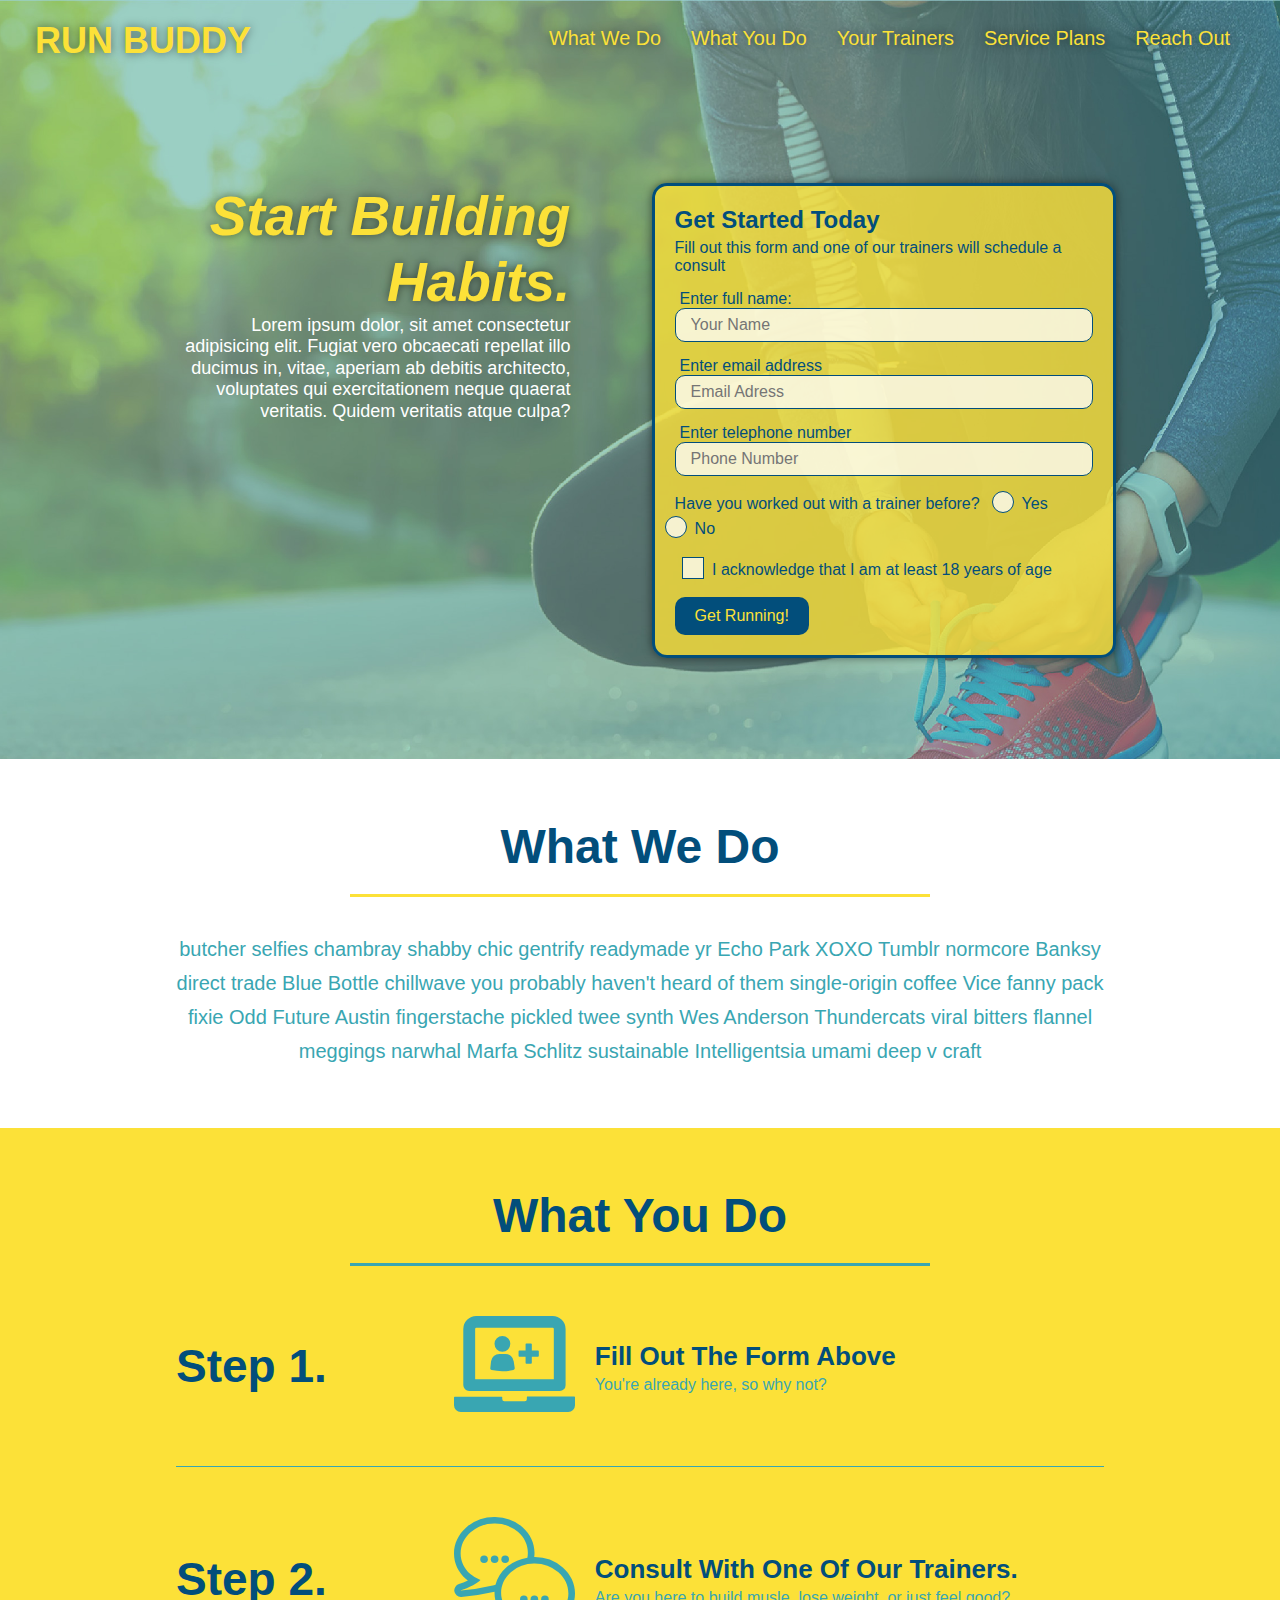
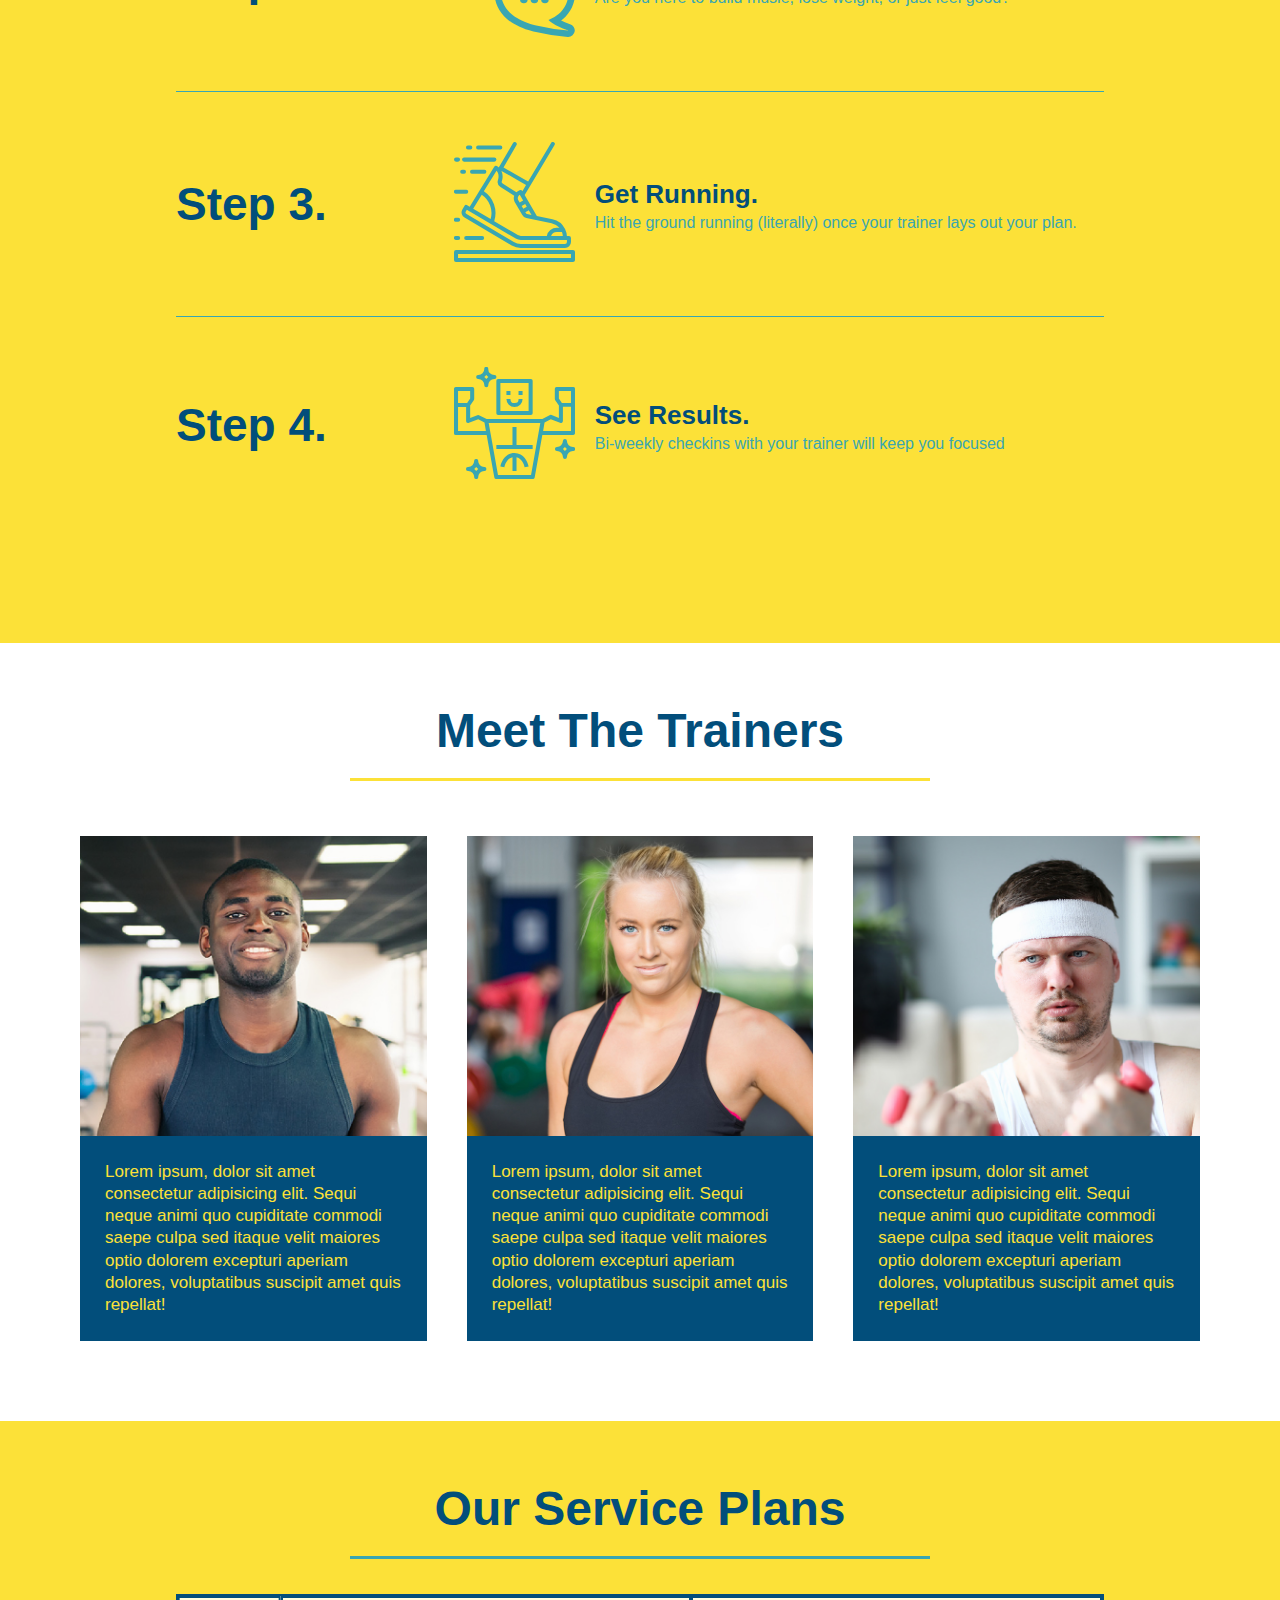
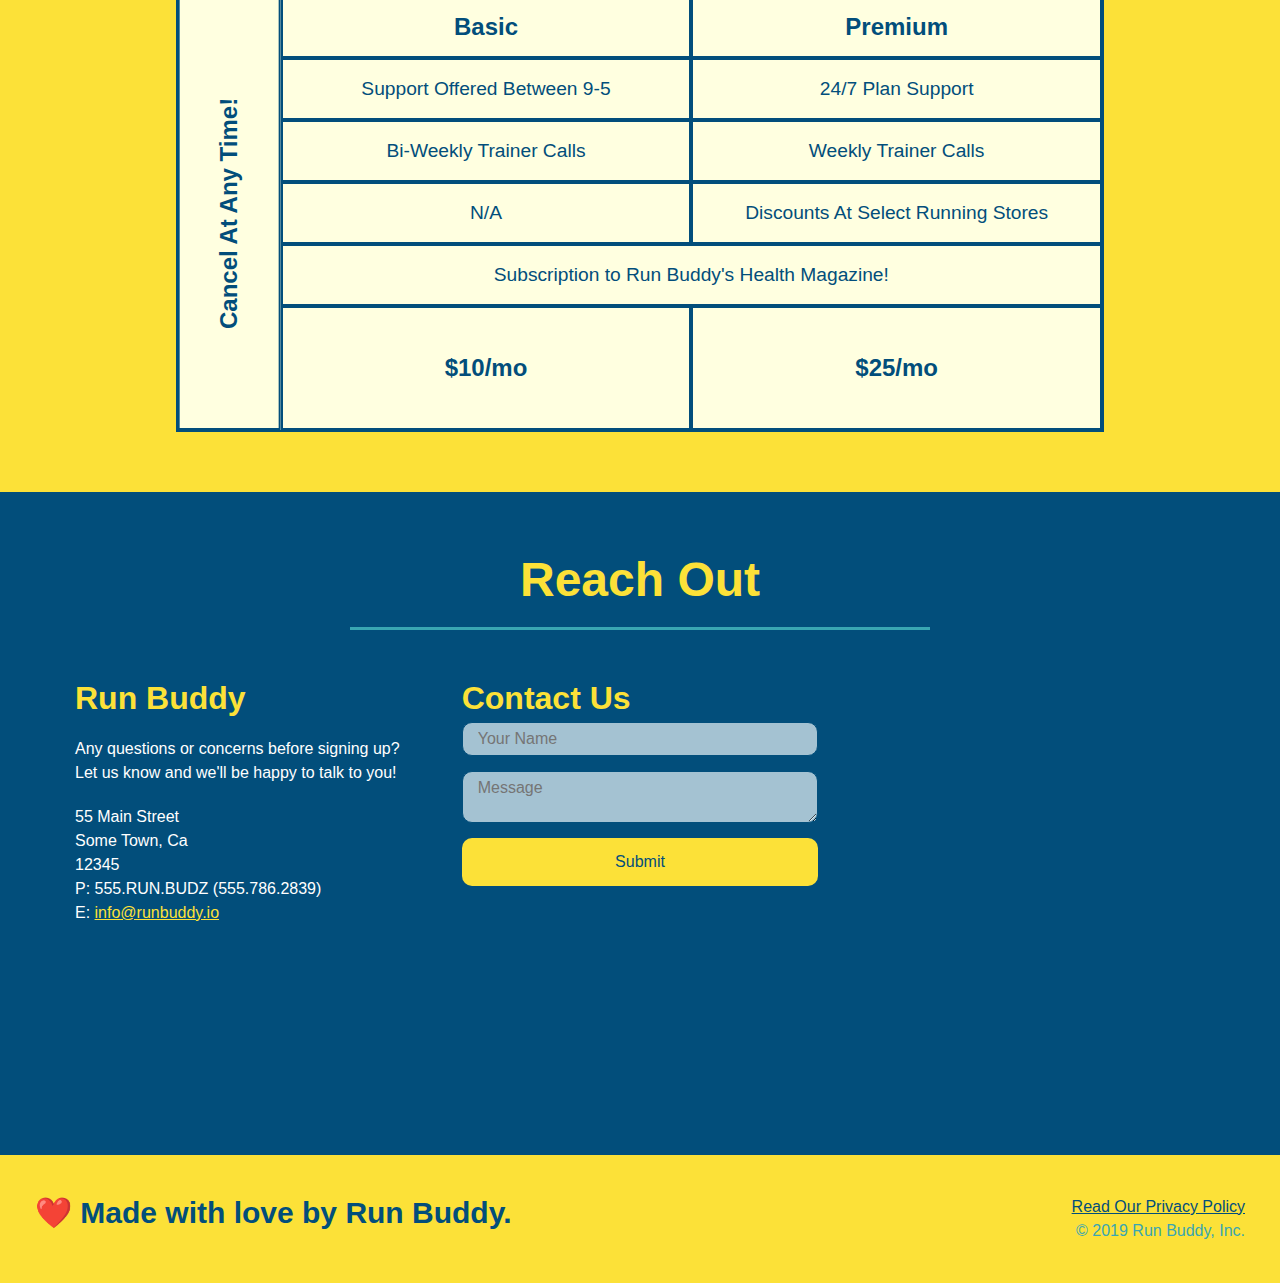
<file: index.html>
<!DOCTYPE html>
<html lang= "en">
<head>
    <meta charset="UTF-8"/>
    <meta name="viewport" content="width=device-width, initial-scale=1.0" />
    <title>Run Buddy</title>
    <link rel="stylesheet" href="./assets/css/style.css"/>
</head>
<body>
<!--navigation-->
 <header>  
    <h1>
        <a href="/">RUN BUDDY</a>
    </h1>
    <nav>
        <!--unordered list elements-->
        <ul>
            <!--List item element-->
            <li>
                <!--Anchor element-->
                <a href="#what-we-do">What We Do</a>
            </li>
            <li>
                <a href="#what-you-do">What You Do</a>
            </li>
            <li>
                <a href="#your-trainers">Your Trainers</a>
            </li>
            <li>
                <a href="#service-plans">Service Plans</a>
            </li>
            <li>
                <a href="#reach-out">Reach Out</a>
            </li>
        </ul>
    </nav>
</header>

<!--hero/jumbotron-->
<section class="hero">
    <!-- Add CTA-->
    <div class="hero-cta">
        <h2>Start Building Habits.</h2>
        <p>
            Lorem ipsum dolor, sit amet consectetur adipisicing elit. Fugiat vero obcaecati repellat illo ducimus in, vitae, aperiam ab debitis architecto, voluptates qui exercitationem neque quaerat veritatis. Quidem veritatis atque culpa?
        </p>
    </div>
    <!--Add hero form-->
    <div class="hero-form">
        <h3>Get Started Today</h3>
        <p>Fill out this form and one of our trainers will schedule a consult</p>
        <form>
            <label for="name">Enter full name:</label>
            <input type ="text" placeholder ="Your Name" name="name" id="name" class="form-input"/>
            <label for= "email"> Enter email address</label>
            <input type= "email" placeholder="Email Adress" name="email" id="email" class="form-input"/>
            <label for="phone">Enter telephone number</label>
            <input type ="tel" placeholder="Phone Number" name="phone" id="phone" class="form-input"/>
            <p>
                Have you worked out with a trainer before?
              <span class="radio-wrapper">
                <input type ="radio" name="trainer-confirm" id="trainer-yes"/>
                <label for ="trainer-yes"> Yes</label>
              </span>
              <span class="radio-wrapper">
                <input type ="radio" name="trainer-confirm" id="trainer-no"/>
                <label for="trainer-no">No</label>
              </span>
            </p>
            <p>
              <span class="checkbox-wrapper">
                <input type ="checkbox" name ="age-confirm" id="checkbox"/>
                <label for ="checkbox">I acknowledge that I am at least 18 years of age</label>
              </span>  
            </p>
            <button type="submit">
                Get Running!
            </button>
        </form>
    </div>
</section>
<!--End hero-->

<!--"what we do" section-->
<section id="what-we-do" class="intro">
    <div class="flex-row">
        <h2 class="section-title primary-border">
            What We Do
        </h2>
    </div>
    <div class="flex-row">
        <p>
            butcher selfies chambray shabby chic gentrify readymade yr Echo Park XOXO Tumblr normcore Banksy direct trade Blue Bottle chillwave you probably haven't heard of them single-origin coffee Vice fanny pack fixie Odd Future Austin fingerstache pickled twee synth Wes Anderson Thundercats viral bitters flannel meggings narwhal Marfa Schlitz sustainable Intelligentsia umami deep v craft 
        </p>
    </div>
 </section>

<!--"what you do" section-->
<section id="what-you-do" class="steps">
    <div class="flex-row">
        <h2 class="section-title secondary-border">
            What You Do
        </h2>
    </div>
    <!--Step 1-->
    <div class="step">
        <h3>Step 1.</h3>
        <div class="step-info">
            <div class="step-img">
                <img src="./assets/images/step-1.svg" alt=""/>
            </div>
            <div class="step-text">
                <h4>Fill Out The Form Above</h4>
                <p>You're already here, so why not?</p>
            </div>
        </div>
    </div>
    <!--Step 2-->
    <div class="step">
        <h3>Step 2.</h3>
        <div class="step-info">
            <div class="step-img">
                <img src="./assets/images/step-2.svg" alt=""/>
            </div>
            <div class="step-text">
                <h4>Consult With One Of Our Trainers.</h4>
                <p> Are you here to build musle, lose weight, or just feel good?</p>
            </div>
        </div>
    </div>
    <!--Step 3-->
    <div class="step">
        <h3>Step 3.</h3>
        <div class="step-info">
            <div class="step-img">
                <img src="./assets/images/step-3.svg" alt=""/>
            </div>
            <div class="step-text">  
                <h4>Get Running.</h4>
                <p>Hit the ground running (literally) once your trainer lays out your plan.</p>
            </div>
        </div>
    </div>
    <!--Step 4-->
    <div class="step">
        <h3>Step 4.</h3>
        <div class="step-info">
            <div class="step-img">
                <img src="./assets/images/step-4.svg" alt=""/>
            </div>
            <div class="step-text">
                <h4>See Results.</h4>
                <p>Bi-weekly checkins with your trainer will keep you focused</p>
            </div>
        </div>
    </div>
</section>

<!--"meet the trainers" section-->
<section id="your-trainers">
    <div class="flex-row">
        <h2 class="section-title primary-border">
            Meet The Trainers
        </h2>
    </div>
        <!--first trainer bio-->
  <div class="trainers">
        <article class="trainer">
          <div class="trainer-img trainer-1">
                <div>
                    <h3>Arron Stephens</h3>
                    <h4>Speed / Strength</h4>
               </div>
          </div>
           <div class="trainer-bio">
                <h3>Arron Stephens</h3>
                <h4>Speed / Strength</h4>
                <p>
                    Lorem ipsum, dolor sit amet consectetur adipisicing elit. Sequi neque animi quo cupiditate commodi saepe culpa sed
                    itaque velit maiores optio dolorem excepturi aperiam dolores, voluptatibus suscipit amet quis repellat! 
                </p>
             </div>
        </article>
        <!--second trainer bio-->
        <article class="trainer">
            <div class="trainer-img trainer-2">
                <div>
                    <h3>Joanna Gill</h3>
                    <h4>Endurance</h4>
                </div>
            </div>    
            <div class="trainer-bio">
                <h3>Joanna Gill</h3>
                <h4>Endurance</h4>
                <p>
                    Lorem ipsum, dolor sit amet consectetur adipisicing elit. Sequi neque animi quo cupiditate commodi saepe culpa sed
                    itaque velit maiores optio dolorem excepturi aperiam dolores, voluptatibus suscipit amet quis repellat!
                </p>
            </div>
        </article> 
        <!--third trainer bio-->
        <article class="trainer">
            <div class="trainer-img trainer-3">
                <div>
                    <h3> Harry "the Headband" Smith</h3>
                    <h4>Strength</h4>
                </div> 
            </div>       
            <div class="trainer-bio">
                <h3> Harry "the Headband" Smith</h3>
                <h4>Strength</h4>
                <p>
                    Lorem ipsum, dolor sit amet consectetur adipisicing elit. Sequi neque animi quo cupiditate commodi saepe culpa sed
                    itaque velit maiores optio dolorem excepturi aperiam dolores, voluptatibus suscipit amet quis repellat!
                </p>
            </div>
        </article>
    </div>
</section>
<!-- Grid-->
<section id="service-plans" class="services">
    <h2 class="section-title secondary-border">
        Our Service Plans
    </h2>
    <div class="service-grid-wrapper">
        <div class="service-grid-container">
            <!--Headers-->
            <div class="service-grid-item grid-head basic">
                Basic
            </div>
            <div class="service-grid-item grid-head premium">
                Premium
            </div>
            <!--Body of table-->
            <div class="service-grid-item basic">
                Support Offered Between 9-5
            </div>
            <div class="service-grid-item premium">
                24/7 Plan Support
            </div>
            <div class="service-grid-item basic">
                Bi-Weekly Trainer Calls
            </div>
            <div class="service-grid-item premium">
                Weekly Trainer Calls
            </div>
            <div class="service-grid-item basic">
                N/A
            </div>
            <div class="service-grid-item premium">
                Discounts At Select Running Stores
            </div>
            <div class="service-grid-item both">
                Subscription to Run Buddy's Health Magazine!
            </div>
            <div class="service-grid-item grid-price basic">
                $10/mo
            </div>
            <div class="service-grid-item grid-price premium">
                $25/mo
            </div>
            <div class="service-grid-item cancel">
                Cancel At Any Time!
            </div>

        </div> <!--service-grid-container-->
     </div><!--div service-grid-wrapper-->
</section>

<!--"reach out" section-->
<section id="reach-out" class="contact">
    <div class="flex-row">
        <h2 class="section-title secondary-border">
            Reach Out
        </h2>
    </div>
    <div class="contact-info">
        <div>
            <h3>Run Buddy</h3>
            <p>
                Any questions or concerns before signing up?
                <br/>
                Let us know and we'll be happy to talk to you!
            </p>
            <address>
                55 Main Street <br/>
                Some Town, Ca <br/>
                12345 <br/>
                P: 555.RUN.BUDZ (555.786.2839)<br/>
                E: <a href="mailto:info@runbuddy.io">info@runbuddy.io</a>
            </address>
        </div>
        <div class="contact-form">
            <h3>Contact Us</h3>
            <form>
                <label for="contact-name"></label>
                <input type="text" id="contact-name" placeholder="Your Name"/>

                <label for="contact-message"></label>
                <textarea id="contact-message" placeholder= "Message"></textarea>

                <button type="submit">Submit</button>
            </form>
        </div>
        <iframe 
            src="https://www.google.com/maps/embed?pb=!1m18!1m12!1m3!1d2947.075847967668!2d-71.20511424874678!3d42.38353067908317!2m3!1f0!2f0!3f0!3m2!1i1024!2i768!4f13.1!3m3!1m2!1s0x89e39d51b76efaef%3A0xbbf835ddcbfd3aaa!2sClematis%20Ave%2C%20Waltham%2C%20MA%2002453!5e0!3m2!1sen!2sus!4v1602511753580!5m2!1sen!2sus" 
            frameborder="0" 
            style="border:0;" 
            allowfullscreen="" 
            aria-hidden="false" 
            tabindex="0">
        </iframe>
    </div>
</section>

<!--footer-->
<footer>
    <h2> ❤️ Made with love by Run Buddy.</h2>
    <div>
        <a href="privacy-policy.html"> Read Our Privacy Policy</a><br />
        &copy; 2019 Run Buddy, Inc.
    </div>
</footer>
</body>
</html>
</file>
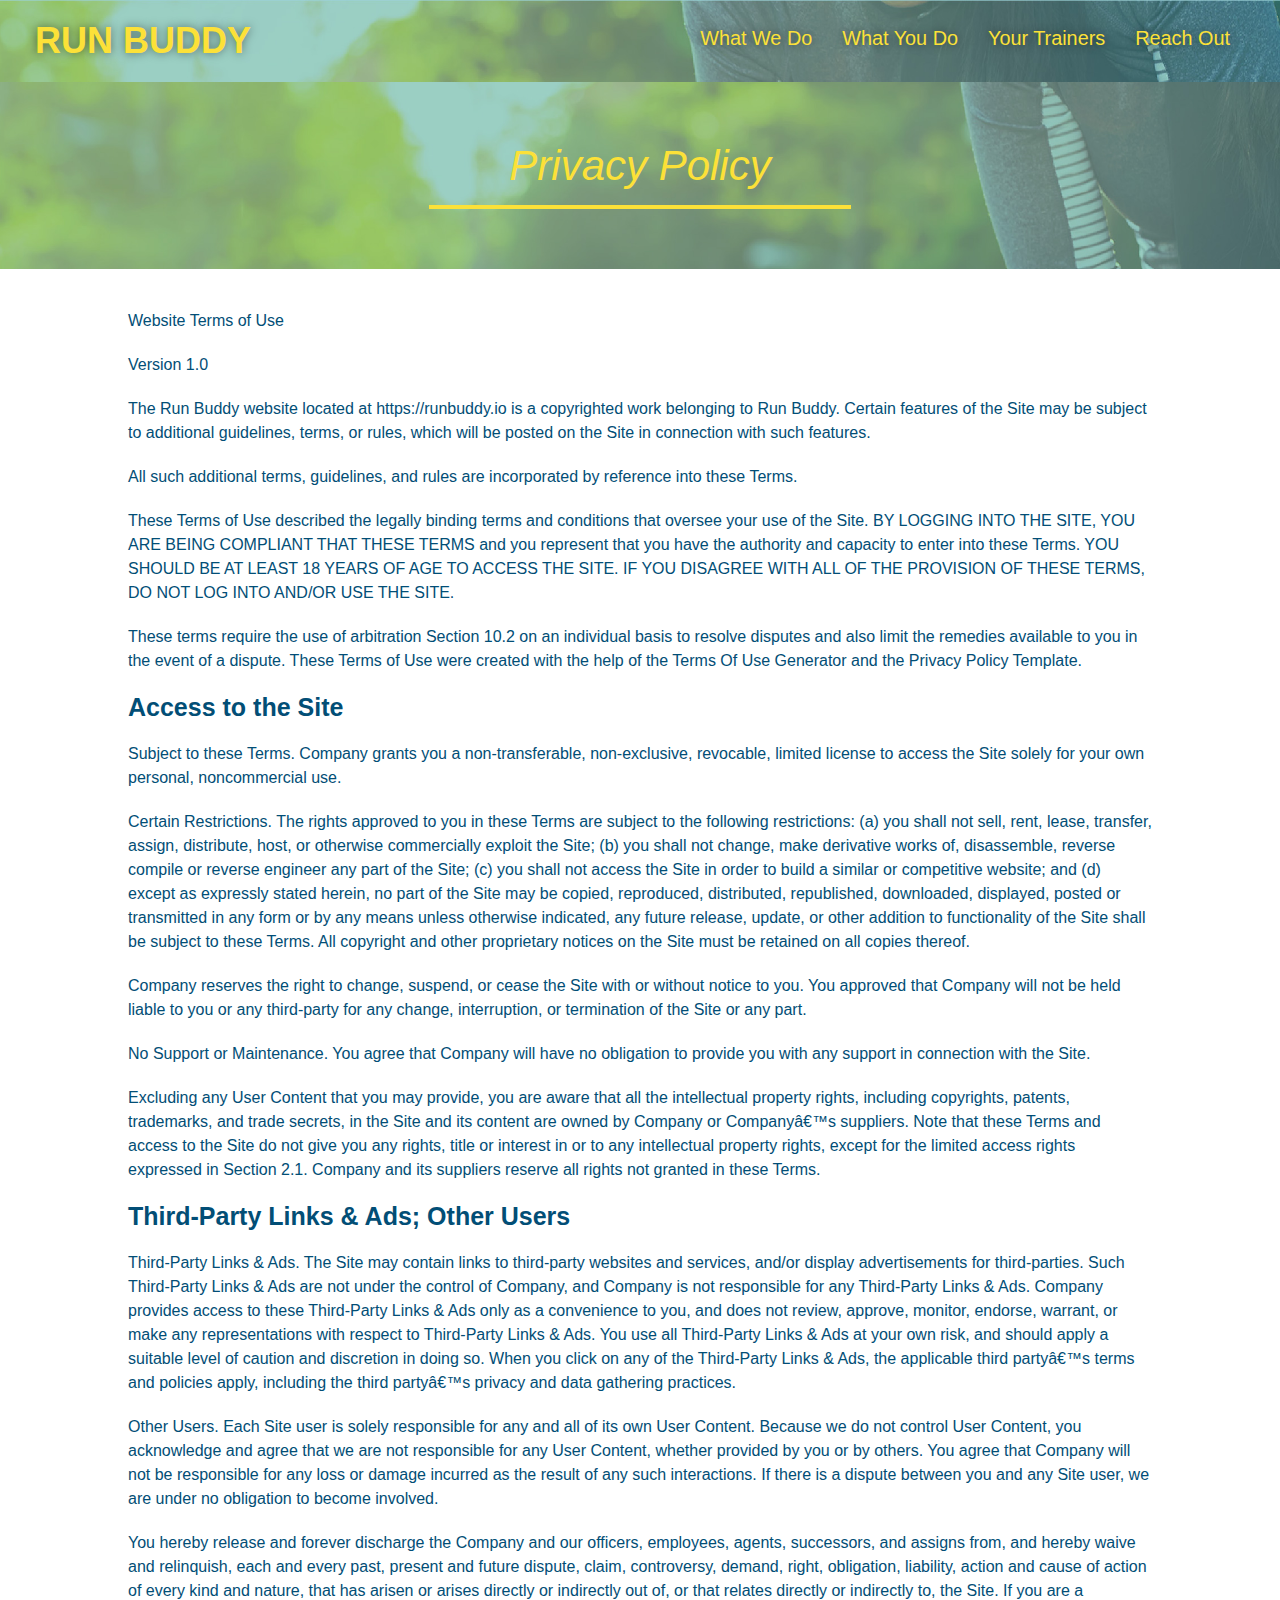
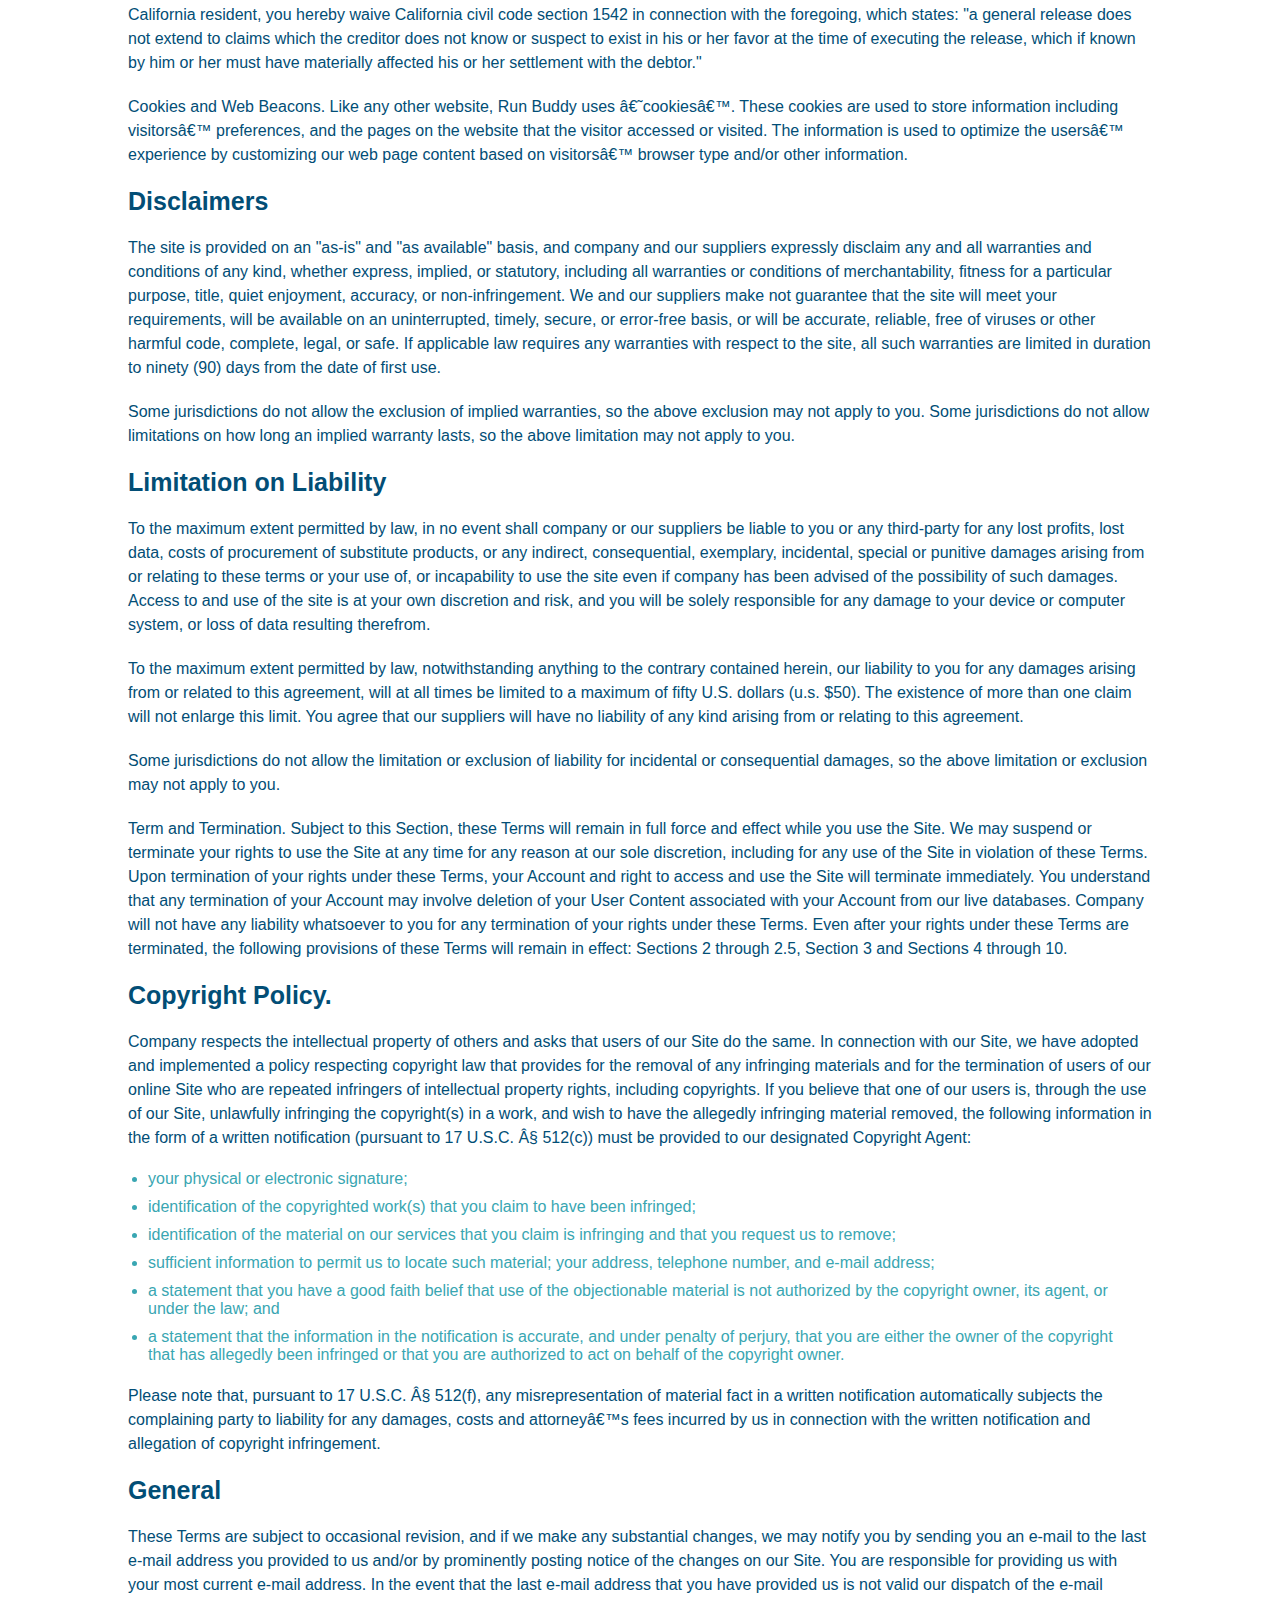
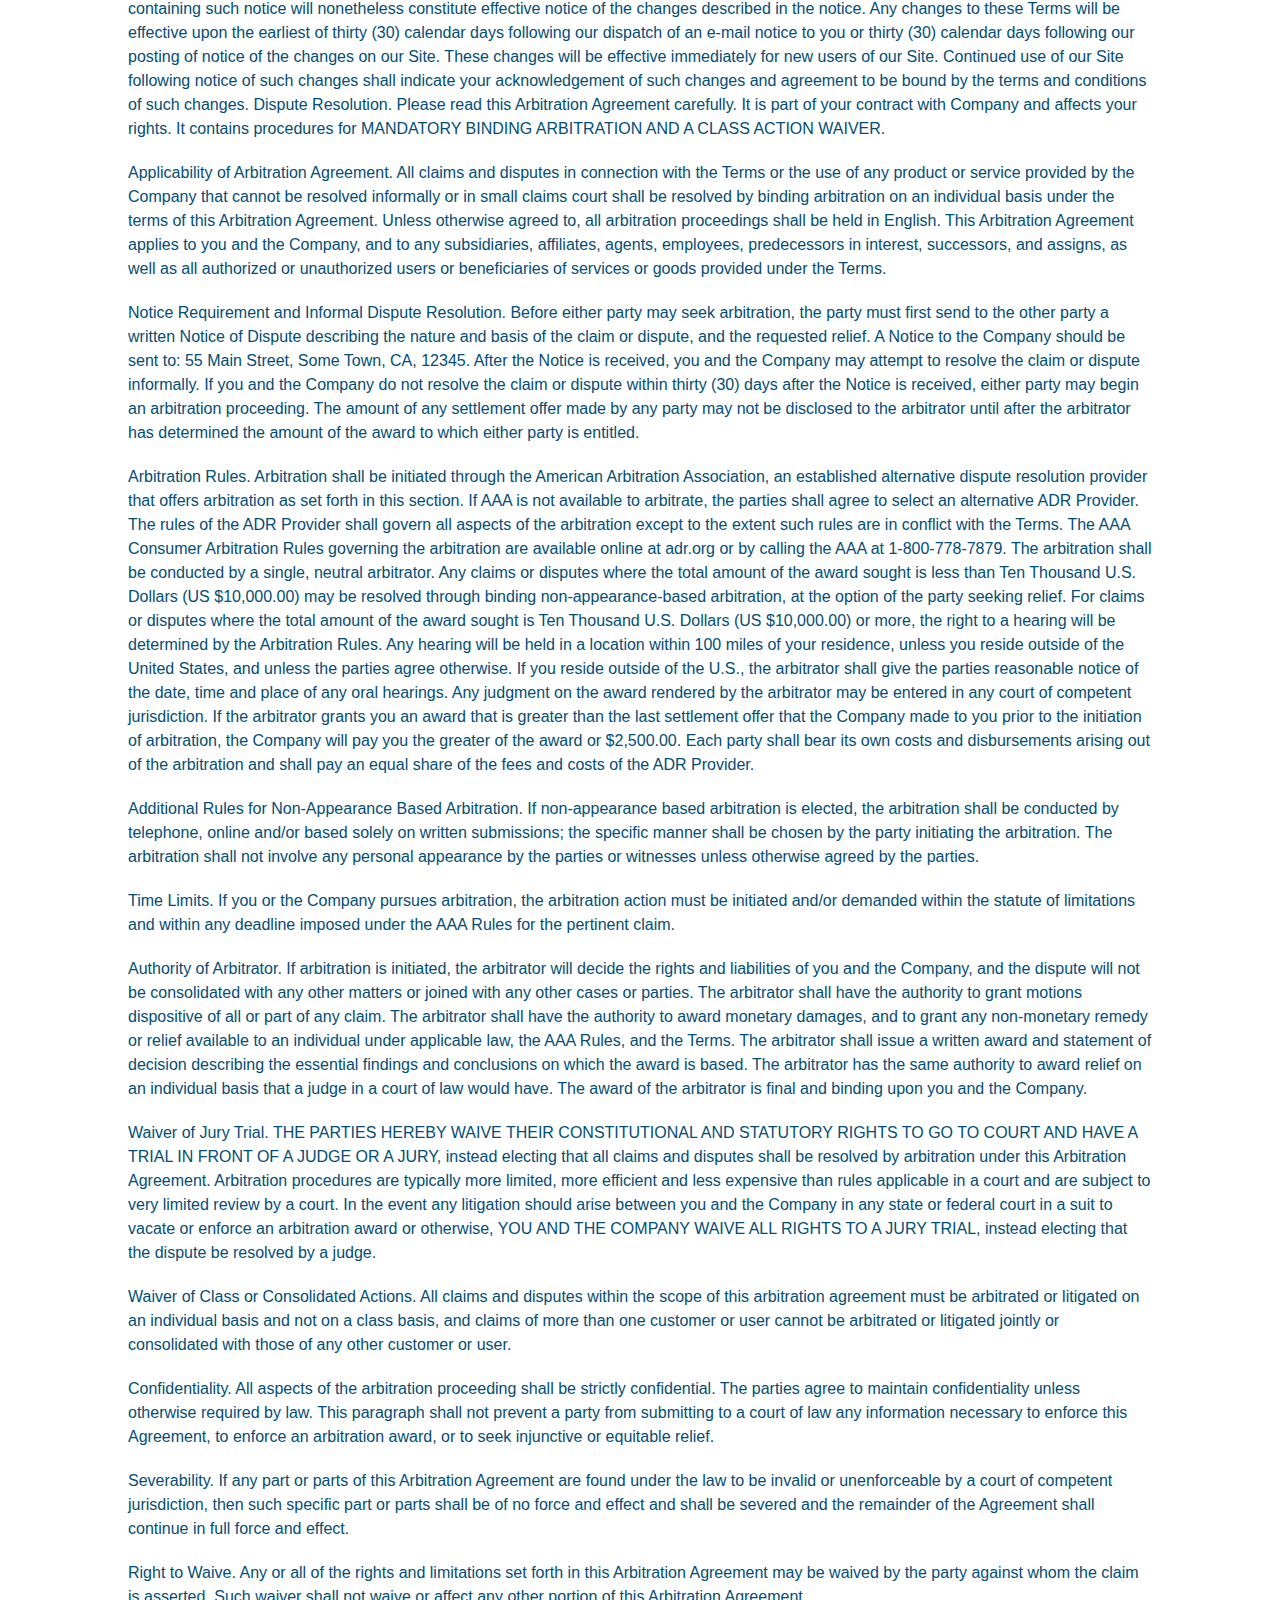
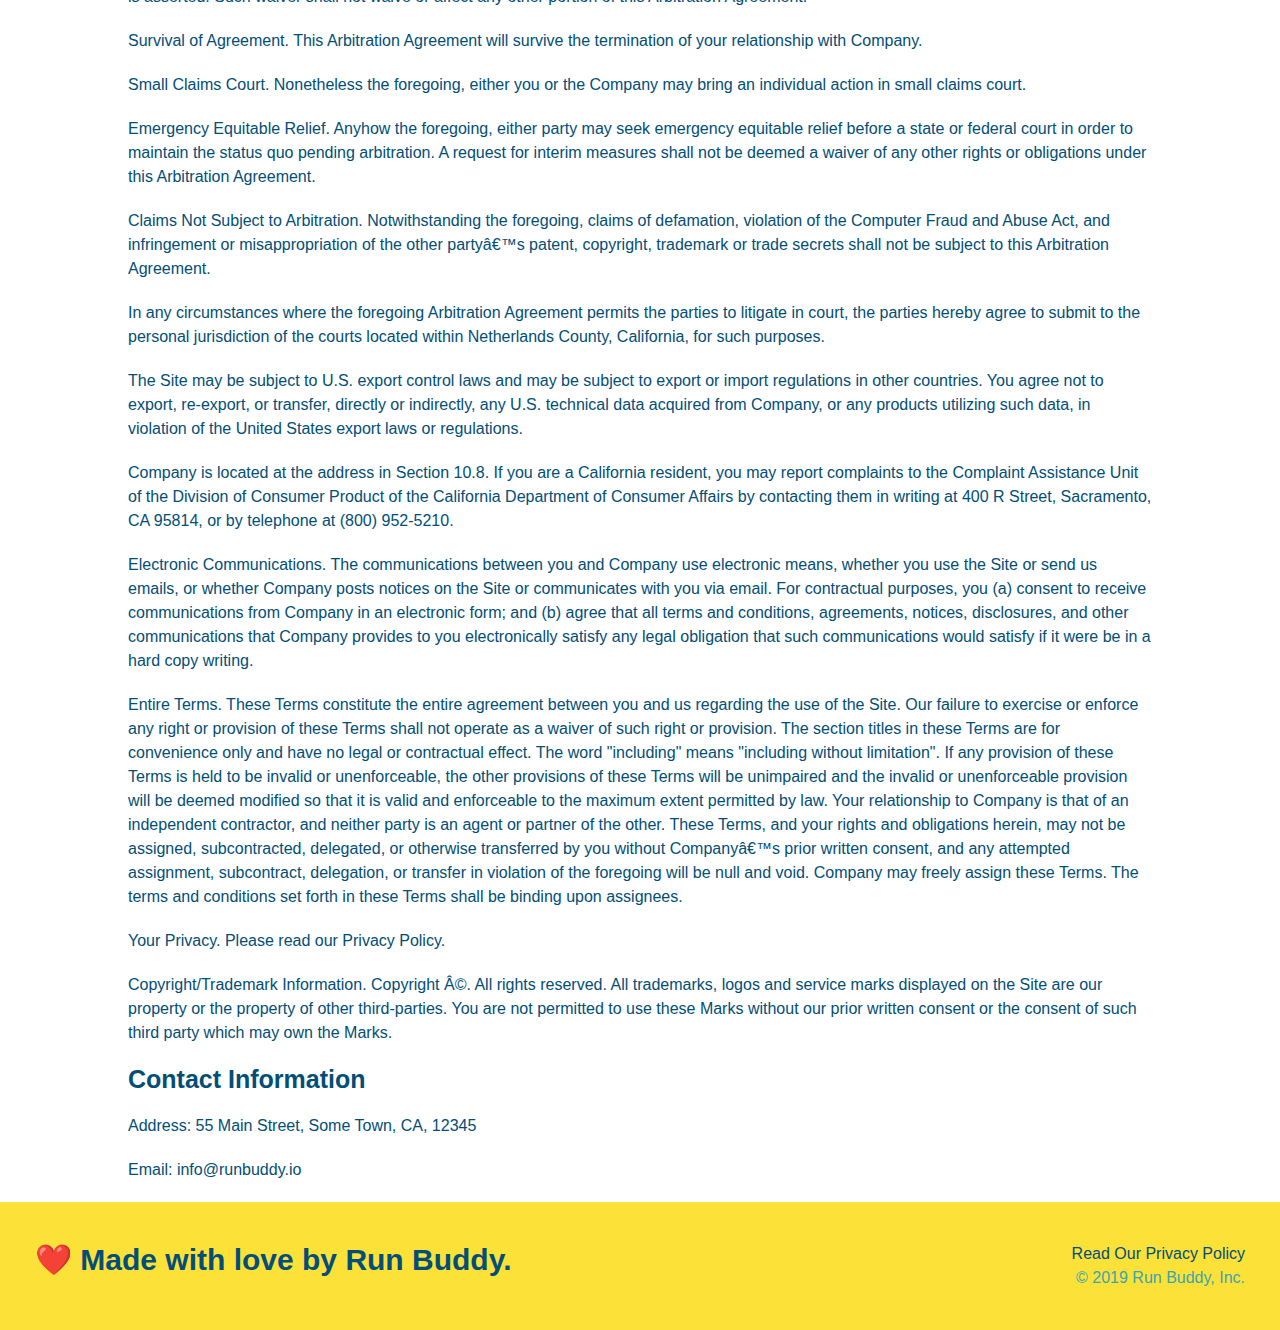
<file: privacy-policy.html>
<!DOCTYPE html>
<html lang="en">
  <head>
    <meta charset="UTF-8" />
    <meta name="viewport" content="width=device-width, initial-scale=1.0" />
    <title> Privacy Policy - Run Buddy</title>
    <link rel="stylesheet" href="./assets/css/style.css"/>
    <link rel="stylesheet" href="./assets/css/secondary-styles.css"/>
  </head>
  <body>
    <header>  
        <h1>
            <a href="/">RUN BUDDY</a>
        </h1>
        <nav>
            <!--unordered list elements-->
            <ul>
                <!--List item element-->
                <li>
                    <!--Anchor element-->
                    <a href="./index.html#What-we-do">What We Do</a>
                </li>
                <li>
                    <a href="./index.html#what-you-do">What You Do</a>
                </li>
                <li>
                    <a href="./index.html#your-trainers">Your Trainers</a>
                </li>
                <li>
                    <a href="./index.html#reach-out">Reach Out</a>
                </li>
            </ul>
        </nav>
    </header>
    <section class="hero">
        <h2 class="page-title">Privacy Policy</h2>
    </section>
    <article class="secondary-content">

      <p>
        Website Terms of Use
      </p>

      <p>
        Version 1.0
      </p>

      <p>
        The Run Buddy website located at https://runbuddy.io is a copyrighted work belonging to Run Buddy. Certain
        features of the Site may be subject to additional guidelines, terms, or rules, which will be posted on the Site
        in connection with such features.
      </p>

      <p>
        All such additional terms, guidelines, and rules are incorporated by reference into these Terms.
      </p>

      <p>
        These Terms of Use described the legally binding terms and conditions that oversee your use of the Site. BY
        LOGGING INTO THE SITE, YOU ARE BEING COMPLIANT THAT THESE TERMS and you represent that you have the authority
        and capacity to enter into these Terms. YOU SHOULD BE AT LEAST 18 YEARS OF AGE TO ACCESS THE SITE. IF YOU
        DISAGREE WITH ALL OF THE PROVISION OF THESE TERMS, DO NOT LOG INTO AND/OR USE THE SITE.
      </p>

      <p>
        These terms require the use of arbitration Section 10.2 on an individual basis to resolve disputes and also
        limit the remedies available to you in the event of a dispute. These Terms of Use were created with the help of
        the Terms Of Use Generator and the Privacy Policy Template.
      </p>

      <h3>
        Access to the Site
      </h3>

      <p>
        Subject to these Terms. Company grants you a non-transferable, non-exclusive, revocable, limited license to
        access the Site solely for your own personal, noncommercial use.
      </p>

      <p>
        Certain Restrictions. The rights approved to you in these Terms are subject to the following restrictions: (a)
        you shall not sell, rent, lease, transfer, assign, distribute, host, or otherwise commercially exploit the Site;
        (b) you shall not change, make derivative works of, disassemble, reverse compile or reverse engineer any part of
        the Site; (c) you shall not access the Site in order to build a similar or competitive website; and (d) except
        as expressly stated herein, no part of the Site may be copied, reproduced, distributed, republished, downloaded,
        displayed, posted or transmitted in any form or by any means unless otherwise indicated, any future release,
        update, or other addition to functionality of the Site shall be subject to these Terms. All copyright and other
        proprietary notices on the Site must be retained on all copies thereof.
      </p>

      <p>
        Company reserves the right to change, suspend, or cease the Site with or without notice to you. You approved
        that Company will not be held liable to you or any third-party for any change, interruption, or termination of
        the Site or any part.
      </p>

      <p>
        No Support or Maintenance. You agree that Company will have no obligation to provide you with any support in
        connection with the Site.
      </p>

      <p>
        Excluding any User Content that you may provide, you are aware that all the intellectual property rights,
        including copyrights, patents, trademarks, and trade secrets, in the Site and its content are owned by Company
        or Companyâ€™s suppliers. Note that these Terms and access to the Site do not give you any rights, title or
        interest in or to any intellectual property rights, except for the limited access rights expressed in Section
        2.1. Company and its suppliers reserve all rights not granted in these Terms.
      </p>

      <h3>
        Third-Party Links & Ads; Other Users
      </h3>

      <p>
        Third-Party Links & Ads. The Site may contain links to third-party websites and services, and/or display
        advertisements for third-parties. Such Third-Party Links & Ads are not under the control of Company, and Company
        is not responsible for any Third-Party Links & Ads. Company provides access to these Third-Party Links & Ads
        only as a convenience to you, and does not review, approve, monitor, endorse, warrant, or make any
        representations with respect to Third-Party Links & Ads. You use all Third-Party Links & Ads at your own risk,
        and should apply a suitable level of caution and discretion in doing so. When you click on any of the
        Third-Party Links & Ads, the applicable third partyâ€™s terms and policies apply, including the third partyâ€™s
        privacy and data gathering practices.
      </p>

      <p>
        Other Users. Each Site user is solely responsible for any and all of its own User Content. Because we do not
        control User Content, you acknowledge and agree that we are not responsible for any User Content, whether
        provided by you or by others. You agree that Company will not be responsible for any loss or damage incurred as
        the result of any such interactions. If there is a dispute between you and any Site user, we are under no
        obligation to become involved.
      </p>

      <p>
        You hereby release and forever discharge the Company and our officers, employees, agents, successors, and
        assigns from, and hereby waive and relinquish, each and every past, present and future dispute, claim,
        controversy, demand, right, obligation, liability, action and cause of action of every kind and nature, that has
        arisen or arises directly or indirectly out of, or that relates directly or indirectly to, the Site. If you are
        a California resident, you hereby waive California civil code section 1542 in connection with the foregoing,
        which states: "a general release does not extend to claims which the creditor does not know or suspect to exist
        in his or her favor at the time of executing the release, which if known by him or her must have materially
        affected his or her settlement with the debtor."
      </p>

      <p>
        Cookies and Web Beacons. Like any other website, Run Buddy uses â€˜cookiesâ€™. These cookies are used to store
        information including visitorsâ€™ preferences, and the pages on the website that the visitor accessed or visited.
        The information is used to optimize the usersâ€™ experience by customizing our web page content based on visitorsâ€™
        browser type and/or other information.
      </p>

      <h3>
        Disclaimers
      </h3>

      <p>
        The site is provided on an "as-is" and "as available" basis, and company and our suppliers expressly disclaim
        any and all warranties and conditions of any kind, whether express, implied, or statutory, including all
        warranties or conditions of merchantability, fitness for a particular purpose, title, quiet enjoyment, accuracy,
        or non-infringement. We and our suppliers make not guarantee that the site will meet your requirements, will be
        available on an uninterrupted, timely, secure, or error-free basis, or will be accurate, reliable, free of
        viruses or other harmful code, complete, legal, or safe. If applicable law requires any warranties with respect
        to the site, all such warranties are limited in duration to ninety (90) days from the date of first use.
      </p>

      <p>
        Some jurisdictions do not allow the exclusion of implied warranties, so the above exclusion may not apply to
        you. Some jurisdictions do not allow limitations on how long an implied warranty lasts, so the above limitation
        may not apply to you.
      </p>

      <h3>
        Limitation on Liability
      </h3>

      <p>
        To the maximum extent permitted by law, in no event shall company or our suppliers be liable to you or any
        third-party for any lost profits, lost data, costs of procurement of substitute products, or any indirect,
        consequential, exemplary, incidental, special or punitive damages arising from or relating to these terms or
        your use of, or incapability to use the site even if company has been advised of the possibility of such
        damages. Access to and use of the site is at your own discretion and risk, and you will be solely responsible
        for any damage to your device or computer system, or loss of data resulting therefrom.
      </p>

      <p>
        To the maximum extent permitted by law, notwithstanding anything to the contrary contained herein, our liability
        to you for any damages arising from or related to this agreement, will at all times be limited to a maximum of
        fifty U.S. dollars (u.s. $50). The existence of more than one claim will not enlarge this limit. You agree that
        our suppliers will have no liability of any kind arising from or relating to this agreement.
      </p>

      <p>
        Some jurisdictions do not allow the limitation or exclusion of liability for incidental or consequential
        damages, so the above limitation or exclusion may not apply to you.
      </p>

      <p>
        Term and Termination. Subject to this Section, these Terms will remain in full force and effect while you use
        the Site. We may suspend or terminate your rights to use the Site at any time for any reason at our sole
        discretion, including for any use of the Site in violation of these Terms. Upon termination of your rights under
        these Terms, your Account and right to access and use the Site will terminate immediately. You understand that
        any termination of your Account may involve deletion of your User Content associated with your Account from our
        live databases. Company will not have any liability whatsoever to you for any termination of your rights under
        these Terms. Even after your rights under these Terms are terminated, the following provisions of these Terms
        will remain in effect: Sections 2 through 2.5, Section 3 and Sections 4 through 10.
      </p>

      <h3>
        Copyright Policy.
      </h3>

      <p>
        Company respects the intellectual property of others and asks that users of our Site do the same. In connection
        with our Site, we have adopted and implemented a policy respecting copyright law that provides for the removal
        of any infringing materials and for the termination of users of our online Site who are repeated infringers of
        intellectual property rights, including copyrights. If you believe that one of our users is, through the use of
        our Site, unlawfully infringing the copyright(s) in a work, and wish to have the allegedly infringing material
        removed, the following information in the form of a written notification (pursuant to 17 U.S.C. Â§ 512(c)) must
        be provided to our designated Copyright Agent:
      </p>

      <ul>
        <li>
          your physical or electronic signature;
        </li>
        <li>
          identification of the copyrighted work(s) that you claim to have been infringed;
        </li>
        <li>
          identification of the material on our services that you claim is infringing and that you request us to remove;
        </li>
        <li>
          sufficient information to permit us to locate such material; your address, telephone number, and e-mail
          address;
        </li>
        <li>
          a statement that you have a good faith belief that use of the objectionable material is not authorized by the
          copyright owner, its agent, or under the law; and
        </li>
        <li>
          a statement that the information in the notification is accurate, and under penalty of perjury, that you are
          either the owner of the copyright that has allegedly been infringed or that you are authorized to act on
          behalf of the copyright owner.
        </li>
      </ul>

      <p>
        Please note that, pursuant to 17 U.S.C. Â§ 512(f), any misrepresentation of material fact in a written
        notification automatically subjects the complaining party to liability for any damages, costs and attorneyâ€™s
        fees incurred by us in connection with the written notification and allegation of copyright infringement.
      </p>

      <h3>
        General
      </h3>

      <p>
        These Terms are subject to occasional revision, and if we make any substantial changes, we may notify you by
        sending you an e-mail to the last e-mail address you provided to us and/or by prominently posting notice of the
        changes on our Site. You are responsible for providing us with your most current e-mail address. In the event
        that the last e-mail address that you have provided us is not valid our dispatch of the e-mail containing such
        notice will nonetheless constitute effective notice of the changes described in the notice. Any changes to these
        Terms will be effective upon the earliest of thirty (30) calendar days following our dispatch of an e-mail
        notice to you or thirty (30) calendar days following our posting of notice of the changes on our Site. These
        changes will be effective immediately for new users of our Site. Continued use of our Site following notice of
        such changes shall indicate your acknowledgement of such changes and agreement to be bound by the terms and
        conditions of such changes. Dispute Resolution. Please read this Arbitration Agreement carefully. It is part of
        your contract with Company and affects your rights. It contains procedures for MANDATORY BINDING ARBITRATION AND
        A CLASS ACTION WAIVER.
      </p>

      <p>
        Applicability of Arbitration Agreement. All claims and disputes in connection with the Terms or the use of any
        product or service provided by the Company that cannot be resolved informally or in small claims court shall be
        resolved by binding arbitration on an individual basis under the terms of this Arbitration Agreement. Unless
        otherwise agreed to, all arbitration proceedings shall be held in English. This Arbitration Agreement applies to
        you and the Company, and to any subsidiaries, affiliates, agents, employees, predecessors in interest,
        successors, and assigns, as well as all authorized or unauthorized users or beneficiaries of services or goods
        provided under the Terms.
      </p>

      <p>
        Notice Requirement and Informal Dispute Resolution. Before either party may seek arbitration, the party must
        first send to the other party a written Notice of Dispute describing the nature and basis of the claim or
        dispute, and the requested relief. A Notice to the Company should be sent to: 55 Main Street, Some Town, CA,
        12345. After the Notice is received, you and the Company may attempt to resolve the claim or dispute informally.
        If you and the Company do not resolve the claim or dispute within thirty (30) days after the Notice is received,
        either party may begin an arbitration proceeding. The amount of any settlement offer made by any party may not
        be disclosed to the arbitrator until after the arbitrator has determined the amount of the award to which either
        party is entitled.
      </p>

      <p>
        Arbitration Rules. Arbitration shall be initiated through the American Arbitration Association, an established
        alternative dispute resolution provider that offers arbitration as set forth in this section. If AAA is not
        available to arbitrate, the parties shall agree to select an alternative ADR Provider. The rules of the ADR
        Provider shall govern all aspects of the arbitration except to the extent such rules are in conflict with the
        Terms. The AAA Consumer Arbitration Rules governing the arbitration are available online at adr.org or by
        calling the AAA at 1-800-778-7879. The arbitration shall be conducted by a single, neutral arbitrator. Any
        claims or disputes where the total amount of the award sought is less than Ten Thousand U.S. Dollars (US
        $10,000.00) may be resolved through binding non-appearance-based arbitration, at the option of the party seeking
        relief. For claims or disputes where the total amount of the award sought is Ten Thousand U.S. Dollars (US
        $10,000.00) or more, the right to a hearing will be determined by the Arbitration Rules. Any hearing will be
        held in a location within 100 miles of your residence, unless you reside outside of the United States, and
        unless the parties agree otherwise. If you reside outside of the U.S., the arbitrator shall give the parties
        reasonable notice of the date, time and place of any oral hearings. Any judgment on the award rendered by the
        arbitrator may be entered in any court of competent jurisdiction. If the arbitrator grants you an award that is
        greater than the last settlement offer that the Company made to you prior to the initiation of arbitration, the
        Company will pay you the greater of the award or $2,500.00. Each party shall bear its own costs and
        disbursements arising out of the arbitration and shall pay an equal share of the fees and costs of the ADR
        Provider.
      </p>

      <p>
        Additional Rules for Non-Appearance Based Arbitration. If non-appearance based arbitration is elected, the
        arbitration shall be conducted by telephone, online and/or based solely on written submissions; the specific
        manner shall be chosen by the party initiating the arbitration. The arbitration shall not involve any personal
        appearance by the parties or witnesses unless otherwise agreed by the parties.
      </p>

      <p>
        Time Limits. If you or the Company pursues arbitration, the arbitration action must be initiated and/or demanded
        within the statute of limitations and within any deadline imposed under the AAA Rules for the pertinent claim.
      </p>

      <p>
        Authority of Arbitrator. If arbitration is initiated, the arbitrator will decide the rights and liabilities of
        you and the Company, and the dispute will not be consolidated with any other matters or joined with any other
        cases or parties. The arbitrator shall have the authority to grant motions dispositive of all or part of any
        claim. The arbitrator shall have the authority to award monetary damages, and to grant any non-monetary remedy
        or relief available to an individual under applicable law, the AAA Rules, and the Terms. The arbitrator shall
        issue a written award and statement of decision describing the essential findings and conclusions on which the
        award is based. The arbitrator has the same authority to award relief on an individual basis that a judge in a
        court of law would have. The award of the arbitrator is final and binding upon you and the Company.
      </p>

      <p>
        Waiver of Jury Trial. THE PARTIES HEREBY WAIVE THEIR CONSTITUTIONAL AND STATUTORY RIGHTS TO GO TO COURT AND HAVE
        A TRIAL IN FRONT OF A JUDGE OR A JURY, instead electing that all claims and disputes shall be resolved by
        arbitration under this Arbitration Agreement. Arbitration procedures are typically more limited, more efficient
        and less expensive than rules applicable in a court and are subject to very limited review by a court. In the
        event any litigation should arise between you and the Company in any state or federal court in a suit to vacate
        or enforce an arbitration award or otherwise, YOU AND THE COMPANY WAIVE ALL RIGHTS TO A JURY TRIAL, instead
        electing that the dispute be resolved by a judge.
      </p>

      <p>
        Waiver of Class or Consolidated Actions. All claims and disputes within the scope of this arbitration agreement
        must be arbitrated or litigated on an individual basis and not on a class basis, and claims of more than one
        customer or user cannot be arbitrated or litigated jointly or consolidated with those of any other customer or
        user.
      </p>

      <p>
        Confidentiality. All aspects of the arbitration proceeding shall be strictly confidential. The parties agree to
        maintain confidentiality unless otherwise required by law. This paragraph shall not prevent a party from
        submitting to a court of law any information necessary to enforce this Agreement, to enforce an arbitration
        award, or to seek injunctive or equitable relief.
      </p>

      <p>
        Severability. If any part or parts of this Arbitration Agreement are found under the law to be invalid or
        unenforceable by a court of competent jurisdiction, then such specific part or parts shall be of no force and
        effect and shall be severed and the remainder of the Agreement shall continue in full force and effect.
      </p>

      <p>
        Right to Waive. Any or all of the rights and limitations set forth in this Arbitration Agreement may be waived
        by the party against whom the claim is asserted. Such waiver shall not waive or affect any other portion of this
        Arbitration Agreement.
      </p>

      <p>
        Survival of Agreement. This Arbitration Agreement will survive the termination of your relationship with
        Company.
      </p>

      <p>
        Small Claims Court. Nonetheless the foregoing, either you or the Company may bring an individual action in small
        claims court.
      </p>

      <p>
        Emergency Equitable Relief. Anyhow the foregoing, either party may seek emergency equitable relief before a
        state or federal court in order to maintain the status quo pending arbitration. A request for interim measures
        shall not be deemed a waiver of any other rights or obligations under this Arbitration Agreement.
      </p>

      <p>
        Claims Not Subject to Arbitration. Notwithstanding the foregoing, claims of defamation, violation of the
        Computer Fraud and Abuse Act, and infringement or misappropriation of the other partyâ€™s patent, copyright,
        trademark or trade secrets shall not be subject to this Arbitration Agreement.
      </p>

      <p>
        In any circumstances where the foregoing Arbitration Agreement permits the parties to litigate in court, the
        parties hereby agree to submit to the personal jurisdiction of the courts located within Netherlands County,
        California, for such purposes.
      </p>

      <p>
        The Site may be subject to U.S. export control laws and may be subject to export or import regulations in other
        countries. You agree not to export, re-export, or transfer, directly or indirectly, any U.S. technical data
        acquired from Company, or any products utilizing such data, in violation of the United States export laws or
        regulations.
      </p>

      <p>
        Company is located at the address in Section 10.8. If you are a California resident, you may report complaints
        to the Complaint Assistance Unit of the Division of Consumer Product of the California Department of Consumer
        Affairs by contacting them in writing at 400 R Street, Sacramento, CA 95814, or by telephone at (800) 952-5210.
      </p>

      <p>
        Electronic Communications. The communications between you and Company use electronic means, whether you use the
        Site or send us emails, or whether Company posts notices on the Site or communicates with you via email. For
        contractual purposes, you (a) consent to receive communications from Company in an electronic form; and (b)
        agree that all terms and conditions, agreements, notices, disclosures, and other communications that Company
        provides to you electronically satisfy any legal obligation that such communications would satisfy if it were be
        in a hard copy writing.
      </p>

      <p>
        Entire Terms. These Terms constitute the entire agreement between you and us regarding the use of the Site. Our
        failure to exercise or enforce any right or provision of these Terms shall not operate as a waiver of such right
        or provision. The section titles in these Terms are for convenience only and have no legal or contractual
        effect. The word "including" means "including without limitation". If any provision of these Terms is held to be
        invalid or unenforceable, the other provisions of these Terms will be unimpaired and the invalid or
        unenforceable provision will be deemed modified so that it is valid and enforceable to the maximum extent
        permitted by law. Your relationship to Company is that of an independent contractor, and neither party is an
        agent or partner of the other. These Terms, and your rights and obligations herein, may not be assigned,
        subcontracted, delegated, or otherwise transferred by you without Companyâ€™s prior written consent, and any
        attempted assignment, subcontract, delegation, or transfer in violation of the foregoing will be null and void.
        Company may freely assign these Terms. The terms and conditions set forth in these Terms shall be binding upon
        assignees.
      </p>

      <p>
        Your Privacy. Please read our Privacy Policy.
      </p>

      <p>
        Copyright/Trademark Information. Copyright Â©. All rights reserved. All trademarks, logos and service marks
        displayed on the Site are our property or the property of other third-parties. You are not permitted to use
        these Marks without our prior written consent or the consent of such third party which may own the Marks.
      </p>

      <h3>
        Contact Information
      </h3>

      <p>
        Address: 55 Main Street, Some Town, CA, 12345
      </p>

      <p>
        Email: info@runbuddy.io
      </p>
    </article>
    <!--footer-->
<footer>
    <h2> ❤️ Made with love by Run Buddy.</h2>
    <div>
         <a>Read Our Privacy Policy</a><br />
        &copy; 2019 Run Buddy, Inc.
    </div>
</footer>
  </body>
</html>
</file>
<file: assets/css/style.css>
:root {
    --primary-color: #fce138;
    --secondary-color: #024e7b; 
    --tertiary-color: #39a6b2; 
}

* {
    margin: 0;
    padding: 0;
    box-sizing: border-box;
}

body {
    /* this symbol stands for a comments */
    color: var(--tertiary-color);
    font-family: Helvetica, Arial, sans-serif;
    
}
/* apply styles to <header> */
header {
    padding: 20px 35px;
    background-color: var(--tertiary-color);
    display: flex;
    justify-content: space-between;
    flex-wrap: wrap;
    position: -webkit-sticky;
    position: sticky;
    top: 0;
    background-image: url(../images/hero-bg.jpg);
    background-size: cover;
    background-position: 80%;
    background-attachment: fixed;
    z-index: 9999;

}
header h1 {
font-weight: bold;
font-size: 36px;
color: var(--primary-color);
margin: 0;
text-shadow: 0 0 10px rgba(0, 0, 0, 0.5);
}
header a {
    text-decoration: none;
    color: var(--primary-color);
}
Header nav {
    margin: 7px 0;
}
header nav ul {
display: flex;
flex-wrap: wrap;
justify-content: space-between;
align-items: center;
list-style: none;
}
header nav ul li a {
    padding: 10px 15px;
    font-weight: lighter;
    font-size: 1.55vw;
    text-shadow: 0 0 10px rgba(0, 0, 0, 0.5);
}
header nav ul li a:hover {
    background: var(--primary-color);
    color: var(--secondary-color);
    border-radius: 15px;
    text-shadow: none;
}
footer {
    display: flex;
    justify-content: space-between;
    flex-wrap: wrap;
    background: var(--primary-color);
    width: 100%;
    padding: 40px 35px;
}
footer h2 {
    color: var(--secondary-color);
    font-size: 30px;
    margin: 0;
}
footer div {
    line-height: 1.5;
    text-align: right;
}
footer a {
    color: var(--secondary-color);
}
section {
    padding: 60px;
}
/* Hero Style Start */
.hero {
    background-image: url(../images/hero-bg.jpg);
    background-size: cover;
    background-position: 80%;
    background-attachment: fixed;
    display: flex;
    justify-content: center;
    flex-wrap: wrap;
    align-items: flex-start;
}
.hero-form {
    border: 3px solid var(--secondary-color);
    background-color: rgba(252, 225, 56, 0.8);
    padding: 20px;
    color: var(--secondary-color);
    width: 40%;
    margin: 3.5%;
    box-shadow: 0 0 10px rgba(0, 0, 0, 0.5);
    border-radius: 15px;
    }
.hero-form h3 {
    font-size: 24px;
    margin: 0;
}
.hero-form p {
    margin: 5px 0 15px 0;
}
.form-input {
    border: 1px solid var(--secondary-color);
    display: block;
    padding: 7px 15px;
    font-size: 16px;
    color: var(--secondary-color);
    width: 100%;
    margin-bottom: 15px;
    border-radius: 10px;
    background-color: rgba(255, 255, 255, 0.75);
}
.form-input:focus {
    background-color: rgba(255, 255, 255, 1);
    outline: none;
}
.hero-form label {
    margin: 0 5px;
}
.checkbox-wrapper input, .radio-wrapper input {
    opacity: 0;
}
.checkbox-wrapper label, .radio-wrapper label {
    position: relative;
    left: 10px;
    margin: 10px;
    line-height: 1.6;
}
.checkbox-wrapper label::before, .radio-wrapper label::before {
    content: "";
    height: 20px;
    width: 20px;
    background: rgba(255, 255, 255, 0.75);
    border: 1px solid var(--secondary-color);
    position: absolute;
    top: -4px;
    left: -30px;
}
.radio-wrapper label::before {
    border-radius: 50%;
}
.radio-wrapper label::after {
    content: "";
    width: 20px;
    height: 20px;
    border-radius: 50%;
    background: var(--secondary-color);
    position: absolute;
    left: -29px;
    top: -3px;
    background-image: radial-gradient(circle, var(--tertiary-color), var(--secondary-color));
  }
  
  .checkbox-wrapper label::after {
    content: "";
    height: 6px;
    width: 14px;
    border-left: 2px solid var(--secondary-color);
    border-bottom: 2px solid var(--secondary-color);
    position: absolute;
    left: -26px;
    top: 1px;
    transform: rotate(-58deg)
  }
  .checkbox-wrapper input + label::after, 
  .radio-wrapper input + label::after {
    content: none;
  }
  
  .checkbox-wrapper input:checked + label::after, 
  .radio-wrapper input:checked + label::after {
    content: "";
  }

.hero-form button {
    color: var(--primary-color);
    background-color: var(--secondary-color);
    border: none;
    padding: 10px 20px;
    font-size: 16px;
    border-radius: 10px;
}
.hero-form button:hover{
    background-color: var(--tertiary-color);
}
.hero-cta {
    width: 35%;
    text-align: right;
    margin: 3.5%;
    color: #fff;
    font-size: 18px;
    line-height: 1.2;
}
.hero-cta h2 {
    font-style: italic;
    font-size: 55px;
    color: var(--primary-color);
    text-shadow: 0 0 10px rgba(0, 0, 0, 0.5);
}
.intro p {
    line-height: 1.7;
    color: var(--tertiary-color);
    width: 80%;
    font-size: 20px;
    margin: 0 auto;
    text-align: center;
}
.steps {
    background: var(--primary-color);
}
.section-title {
    font-size: 48px;
    color: var(--secondary-color);
    border-bottom: 3px solid;
    padding-bottom: 20px;
    text-align: center;
    margin: 0 auto 35px auto;
    width: 50%;    
}
.primary-border {
    border-color: var(--primary-color);
}
.secondary-border{
    border-color: var(--tertiary-color);
}
.step {
    margin: 50px auto;
    padding-bottom: 50px;
    width: 80%;
    border-bottom: 1px solid var(--tertiary-color);
    display: flex;
    flex-wrap: wrap;
    align-items: center;
    justify-content: space-between;
}
.step:last-child {
    border-bottom: none;
}

.step h3 {
    color: var(--secondary-color);
    font-size: 46px;
    flex: 1 30%;
}
.step-info {
    flex: 2 70%;
    display: flex;
    flex-wrap: wrap;
    align-items: center;
}
.step-img {
    flex: 1 12%;
    margin-right: 20px;
}
.step-img img {
    max-width: 100%;
}
.step-text {
    flex: 12;
}
.steps-text p {
    color: var(--tertiary-color);
    font-size: 18px;
    margin-bottom: 20px;
}
.step-text h4 {
    font-size: 26px;
    line-height: 1.5;
    color: var(--secondary-color)
}
.trainers {
    width: 100%;
    margin:0 auto;
    display: flex;
    flex-wrap: wrap;
    justify-content: space-around;
}
.trainer {
    margin: 20px;
    background: var(--secondary-color);
    color: var(--primary-color);
    flex: 1;
}
.trainer-img {
    width: 100%;
    min-height: 300px;
    background-size: cover;
    display: flex;
    padding: 15px;
    align-items: flex-end;
    position: relative;
    overflow: hidden;
}
.trainer-img::after {
    content:"";
    height: 100%;
    width: 100%;
    background: linear-gradient(rgba(252, 225, 56, 0.3),var(--secondary-color));
    position:absolute;
    top: 0;
    left: 0;
    opacity: 0;
    transition: 0.5s;
}
.trainer:hover .trainer-img::after {
    opacity: 1;
}
.trainer-img h3 {
    position: relative;
    z-index: 9998;
    font-size: 28px;
    margin-bottom: 5px;
    top: 200px;
    transition: 0.6s;
}
.trainer-img h4 {
    position: relative;
    z-index: 9998;
    font-size: 22px;
    font-weight: normal;
    top: 200px;
    transition: 0.6s;
    transition-delay: 0.2s;
}
.trainer:hover .trainer-img h3, .trainer:hover .trainer-img h4 {
    top: 0px;
}
.trainer-1 {
    background-image: url("../images/trainer-1.jpg");
}
.trainer-2 {
    background-image: url("../images/trainer-2.jpg");
}
.trainer-3 {
    background-image: url("../images/trainer-3.jpg");
}
.trainer-bio {
    padding: 25px;
    line-height: 1.3;
}
.trainer-bio h3 {
    font-size: 28px;
    display: none;
}
.trainer-bio h4 {
    font-weight: lighter;
    font-size: 22px;
    margin-bottom: 15px;
    display: none;
}
.trainer-bio p {
    font-size: 17px;
}
/* GRID STYLES START*/
.services {
    background: var(--primary-color);
}
.service-grid-wrapper {
    display: flex;
    width: 100%;
    justify-content: center;
}
.service-grid-container {
    background: lightyellow;
    width: 80%;
    display: grid;
    grid-template-columns: 1fr repeat(2,4fr);
    grid-template-rows: repeat(5, 1fr) 2fr;
    border: 2px solid var(--secondary-color);
    color: var(--secondary-color);
    font-size: 1.2rem;
}
.service-grid-item {
    padding: 15px;
    border: 2px solid var(--secondary-color);
    display: flex;
    align-items: center;
    justify-content: center;
    text-align: center;
}
/* specific grid item match*/
.service-grid-item.basic {
    grid-column: 2/3;
}
.service-grid-item.both {
    grid-column: 2 / span 2;
}
.service-grid-item.cancel {
    writing-mode: vertical-lr;
    grid-column: 1;
    grid-row: 1 / -1;
    transform: rotate(180deg);
}
.grid-head, .grid-price, .service-grid-item.cancel {
    font-size: 1.5rem;
    font-weight: bold;
}
/* REACH OUT STYLES START*/
.contact {
    background: var(--secondary-color);
}
.contact h2 {
    color: var(--primary-color);
}
.contact-info {
    display: flex;
    justify-content: space-between;
    flex-wrap: wrap;
}
.contact-info > * {
flex: 1;
margin: 15px
}
.contact-info iframe {
    height: 400px;
}
.contact-info div {
    color: white;
}
.contact-info h3 {
    color: var(--primary-color);
    font-size: 32px;
}
.contact-info p, .contact-info address {
    margin: 20px 0;
    line-height: 1.5;
    font-size: 16px;
    font-style: normal;
}
.contact-info a {
    color: var(--primary-color);
}
.contact-form input, .contact-form textarea {
border: 1px solid var(--secondary-color);
display: block;
padding: 7px 15px;
font-size: 16px;
color: var(--secondary-color);
width: 100%;
margin-bottom: 15px;
margin-top: 5px;
font-family: Helvetica;
border-radius: 10px;
background-color: rgba(233, 243, 248, 0.7);
} 
.contact-form input:focus, .contact-form textarea:focus {
    background-color: rgba(255, 255, 255, 1);
    outline: none;
} 
.contact-form button {
    width: 100%;
    border: none;
    background: var(--primary-color);
    color: var(--secondary-color);
    text-align: center;
    padding: 15px;
    font-size: 16px;
    border-radius: 10px;
}
.contact-form button:hover {
    color: var(--primary-color);
    background: var(--tertiary-color)
}
.text-left {
    text-align: left;
}
.text-right {
    text-align: right;
}
.felx-row {
    display: flex;
}
/* MEDIA QUERY FOR SMALLER DESKTOP SCREENS AND SMALLER*/
@media screen and (max-width: 980px) {
    header {
        padding-bottom: 0;
        justify-content: center;
        position: relative;
    }
    header h1 {
        width: 100%;
        text-align: center;
    }
    header nav ul {
        margin-top: 20px;
        width: 100%;
        justify-content: center;
    }
    header nav ul  li a{
        font-size: 20px;
    }
    footer h2, footer div {
        text-align: center;
        width: 100%;
    }
    .hero-cta, .hero-form {
        width: 100%;
    }
    .hero-cta {
        text-align: center;
    }
    .section-title {
        width: 80%;
    }
    .trainer {
        flex: 0 70%;
    }
    .contact-info iframe {
        flex: 1 100%;
    }
   }

/* MEDIA QUERY FOR TABLETS AND SMALLER */
@media screen and (max-width: 768px) {
    section {
        padding: 30px 15px;
    }
    .step h3 {
        flex: 1 100%;
        text-align: center;
    }
    .step-info {
        flex: 2 100%;
        text-align: center;
        justify-content: center;
    }
    .step-img {
        flex: 0 32%;
        margin-right: 0;
        margin-top: 15px;
        margin-bottom: 15px;
    }
    .step-text {
        flex: 100%
    }
    .service-grid-container {
        grid-template-columns: 1fr 1fr;
    }
    .service-grid-item.basic {
        grid-column: 1;
    }
    .service-grid-item.both {
        grid-column: 1/ -1;
    }
    .service-grid-item.cancel {
        transform: none;
        writing-mode: unset;
        grid-column: 1 / -1;
        grid-row: -1;
    }
    .trainer-img h3, .trainer-img h4, .trainer-img::after {
        display: none;
    }
    .trainer-bio h3, .trainer-bio h4 {
        display: block;
    }
}
/* MEDIA QUERY FOR MOBILE PHONES AND SMALLER*/
@media screen and (max-width: 575px) {
    .hero-form button {
        width: 100%;
    }
    .section-title {
        width: 95%;
    }
    .intro p {
        width: 100%;
    }
    .trainer {
        flex: 0 100%;
    }
    .contact-info {
        text-align: left;
    }
    .contact-info > * {
        flex: 0 100%;
    }
    .contact-form {
        order: 3;
    }
   
}
</file>
<file: assets/css/secondary-styles.css>
.hero {
    background-position: bottom;
    height: auto;
    text-align: center;
    margin-bottom: 40px;
}
.page-title {
    color: #fce138;
    display: inline-block;
    border-bottom: 4px solid;
    border-color: #fce138;
    padding: 0 80px 15px 80px;
    font-weight: normal;
    font-size: 42px;
    font-style: italic;
}
.secondary-content {
    width: 80%;
    margin: 0 auto;
    color: #024e76;
}
.secondary-content h3 {
    font-size: 25px;
    margin: 20px 0;
}
.secondary-content p {
    font-size: 16px;
    line-height: 1.5;
    margin: 20px 0;
}
.secondary-content ul {
    margin: 15px 20px;
}
.secondary-content li {
    color: #39a6b2;
    margin: 10px 0;
}
</file>
